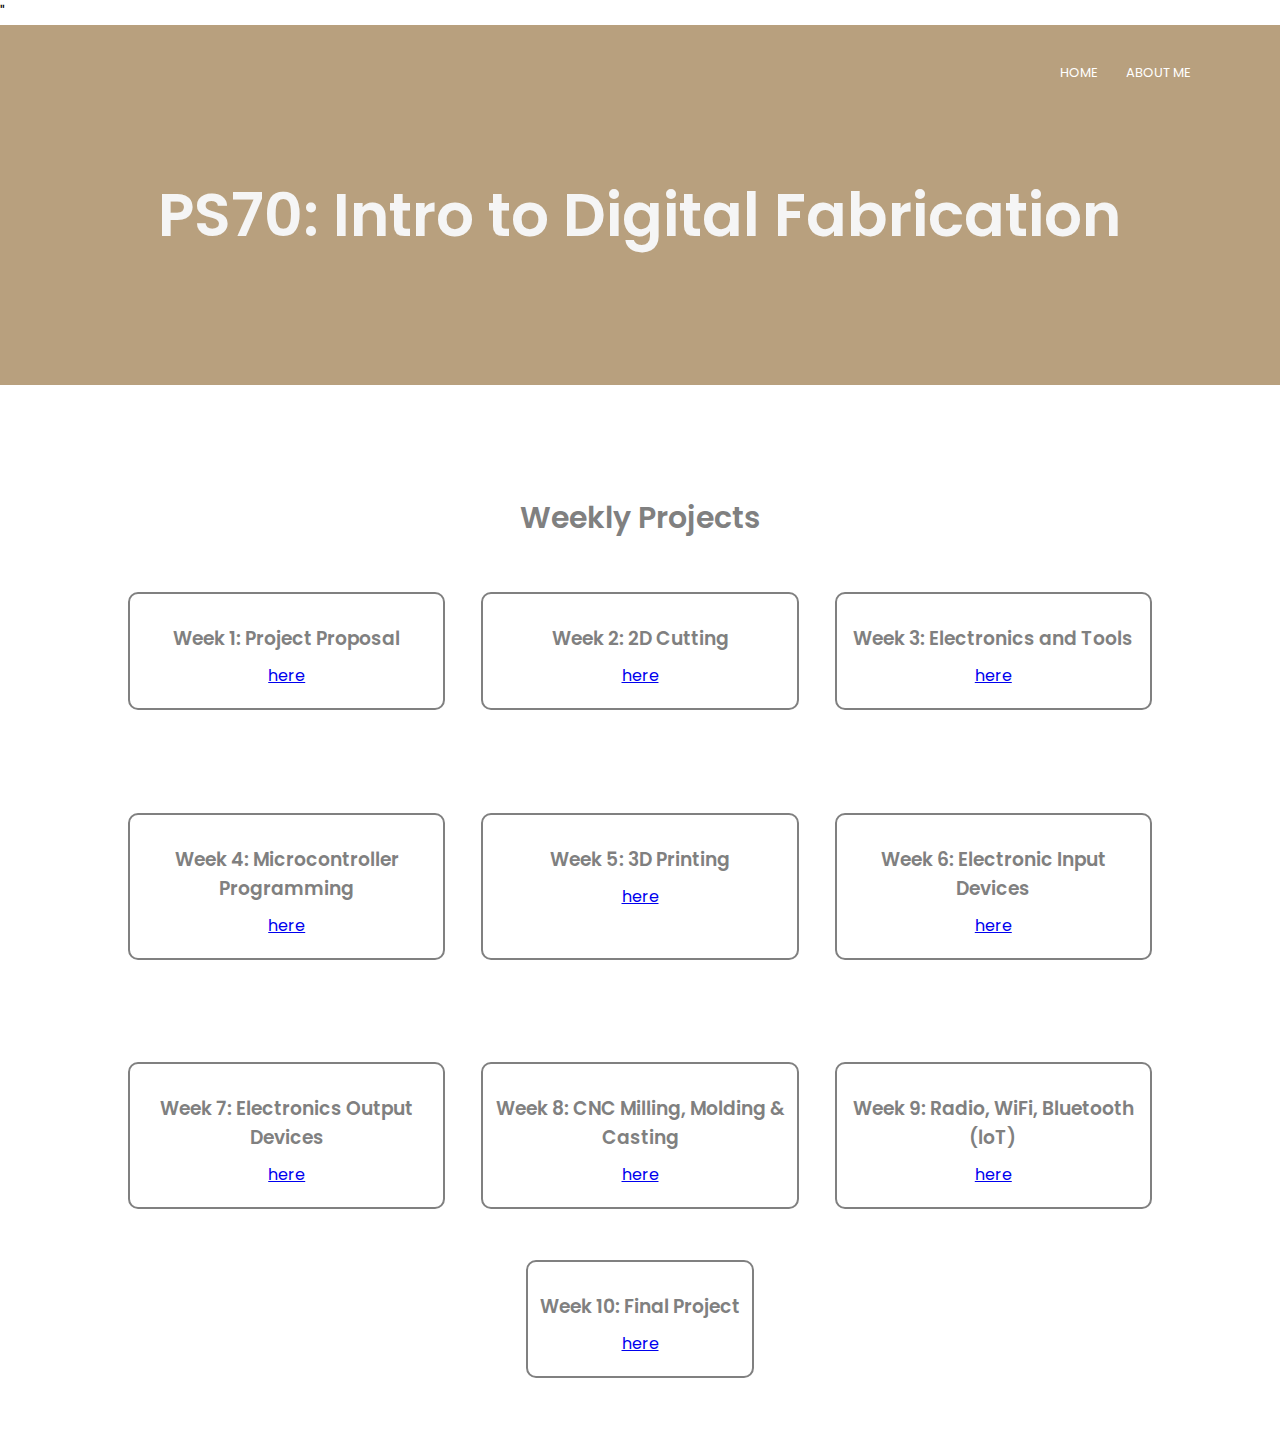
<file: index.html>
<!DOCTYPE html>
<html>
<head>
  <meta name="viewport" content="with=device-width, initial-scale=1.0">
  <title> Intro to Digital Fabrication </title>
  <link rel="stylesheet"href="style.css">
  <link rel="preconnect" href="https://fonts.gstatic.com" crossorigin>
<link href="https://fonts.googleapis.com/css2?family=Poppins:ital,wght@0,200;0,300;0,400;0,700;0,900;1,300&display=swap" rel="stylesheet">"

</head>
<body>
<section class="header">
  <nav>
    <a href="index.html"> </a>
    <div class= "nav-links">
      <ul>
        <li><a href="./index.html">HOME</a></li>
        <li><a href="./about.html">ABOUT ME</a></li>
      </ul>
    </div>
  </nav>

<div class="text-box">
  <h1> PS70: Intro to Digital Fabrication </h1>

 
</div>
</section>


<!------------ course ------------->

<section class="course"> 
  <h1 > Weekly Projects </h1>



  <div class="row">
    <div class="course-col">
      <h3> Week 1: Project Proposal</h3>
      <a href="./01_intro/index.html"> here </a>
    </div>

 <div class="course-col">
      <h3> Week 2: 2D Cutting </h3>
       <a href="./02_cutting/index.html"> here </a>
     </div>

   <div class="course-col">
      <h3> Week 3: Electronics and Tools </h3>
      <a href="./03_electronicsandtools/index.html"> here </a>
    
    </div>
  </div>

 <div class="row">
    <div class="course-col">
      <h3> Week 4: Microcontroller Programming </h3>
      <a href="./04_microcontroller/index.html"> here </a>
    </div>

 <div class="course-col">
      <h3> Week 5: 3D Printing </h3>
       <a href="./05_3design/index.html"> here </a>
     </div>

   <div class="course-col">
      <h3> Week 6: Electronic Input Devices </h3>
      <a href="./06_input/index.html"> here </a>
    </div>
  </div>

<div class="row">
    <div class="course-col">
      <h3> Week 7: Electronics Output Devices </h3>
      <a href="./07_output/index.html"> here </a>
    </div>

 <div class="course-col">
      <h3> Week 8: CNC Milling, Molding & Casting</h3>
       <a href="./08_cnc/index.html"> here </a>
     </div>

   <div class="course-col">
      <h3> Week 9: Radio, WiFi, Bluetooth (loT) </h3>
      <a href="./09_radio/index.html"> here </a>
    </div>
  </div>

 <div class="course-col">
      <h3> Week 10: Final Project </h3>
       <a href="./10_project/index.html"> here </a>
     </div>

 
 



</section>



    




</body>
</html>
</file>
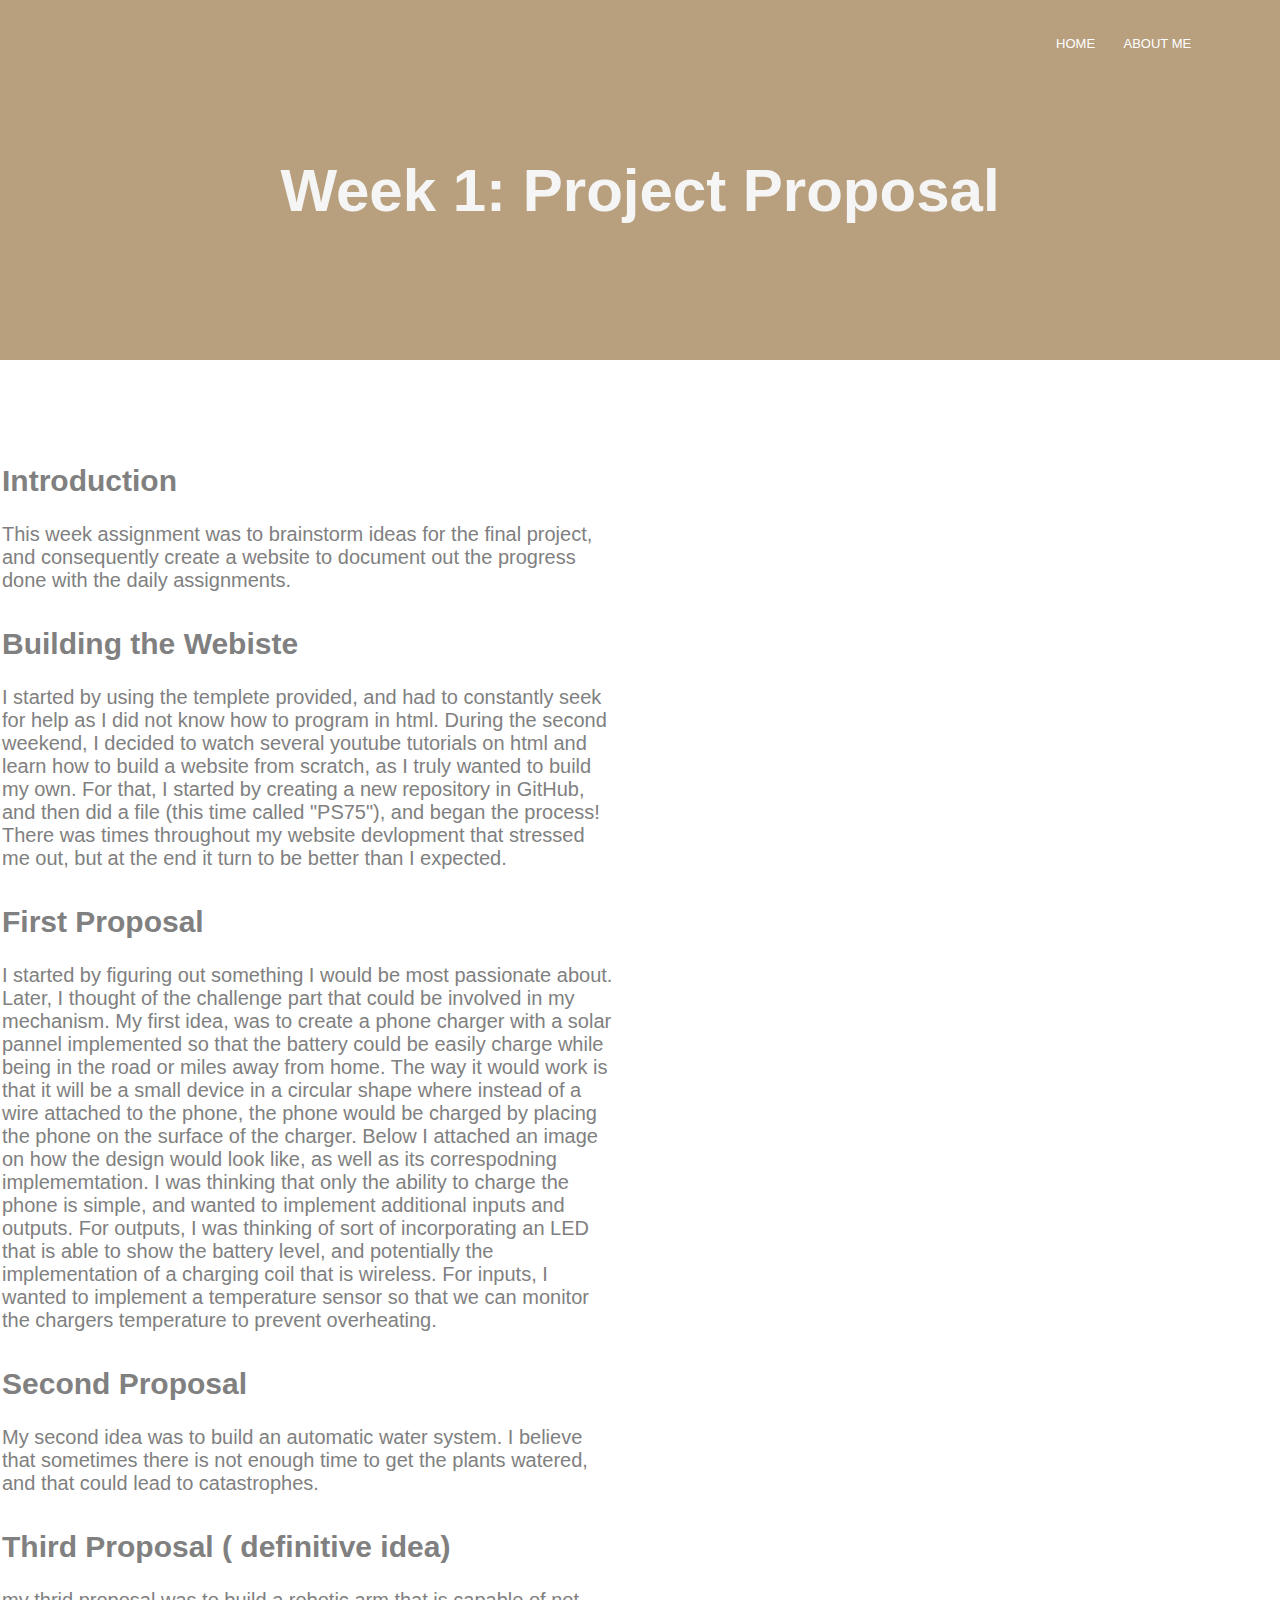
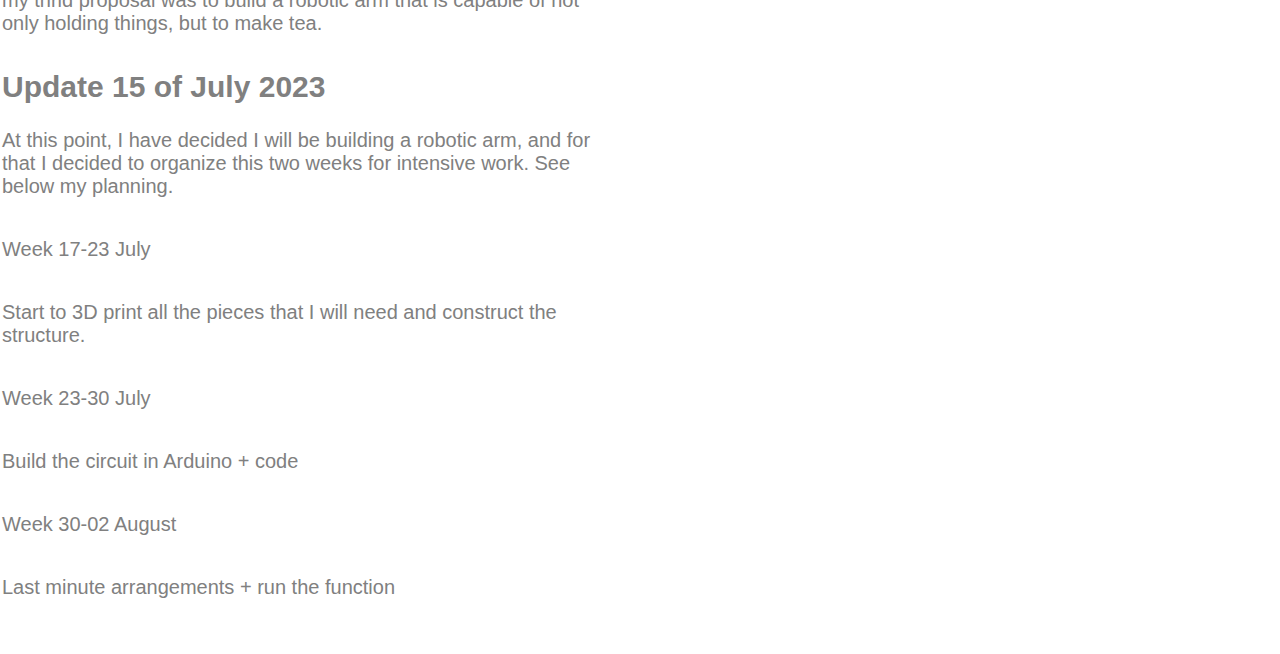
<file: 01_intro/index.html>
<!DOCTYPE html>
<html>
<head>
  <meta name="viewport" content="with=device-width, initial-scale=1.0">
  <title> Intro to Digital Fabrication </title>
  <link rel="stylesheet"href="../style.css">
  <link rel="preconnect" href="https://fonts.googleapis.com"> 
<link rel="preconnect" href="https://fonts.gstatic.com" crossorigin> 
<link href="https://fonts.googleapis.com/css2?family=Oswald:wght@300;400&display=swap" rel="stylesheet">

</head>
<body>
<section class="header">
  <nav>
    <a href="index.html"> </a>
    <div class= "nav-links">
      <ul>
        <li><a href="../index.html">HOME</a></li>
        <li><a href="../about.html">ABOUT ME</a></li>
      </ul>
    </div>
  </nav>

<div class="text-box">
  <h1> Week 1: Project Proposal </h1>
</div>
  

</section>

<!---------------------- week 1 Project Proposal ---------->
</section  class= "course">

<div class="row">
<div class= "about-col">

<h1> Introduction </h1>
<p> This week assignment was to brainstorm ideas for the final project, and consequently create a website to document out the progress done with the daily assignments. </p>

<h1> Building the Webiste </h1>
<p> I started by using the templete provided, and had to constantly seek for help as I did not know how to program in html. During the second weekend, I decided to watch several youtube tutorials on html and learn how to build a website from scratch, as I truly wanted to build my own. For that, I started by creating a new repository in GitHub, and then did a file (this time called "PS75"), and began the process! There was times throughout my website devlopment that stressed me out, but at the end it turn to be better than I expected. </p>

<h1> First Proposal </h1>
<p> I started by figuring out something I would be most passionate about. Later, I thought of the challenge part that could be involved in my mechanism. My first idea, was to create a phone charger with a solar pannel implemented so that the battery could be easily charge while being in the road or miles away from home. The way it would work is that it will be a small device in a circular shape where instead of a wire attached to the phone, the phone would be charged by placing the phone on the surface of the charger. Below I attached an image on how the design would look like, as well as its correspodning implememtation. I was thinking that only the ability to charge the phone is simple, and wanted to implement additional inputs and outputs. For outputs, I was thinking of sort of incorporating an LED that is able to show the battery level, and potentially the implementation of a charging coil that is wireless. For inputs, I wanted to implement a temperature sensor so that we can monitor the chargers temperature to prevent overheating.  </p>

<h1> Second Proposal </h1>
<p> My second idea was to build an automatic water system. I believe that sometimes there is not enough time to get the plants watered, and that could lead to catastrophes. </p>

<h1> Third Proposal ( definitive idea) </h1> 
<p> my thrid proposal was to build a robotic arm that is capable of not only holding things, but to make tea.  </p>


<h1> Update 15 of July 2023 </h1> 
<p> At this point, I have decided I will be building a robotic arm, and for that I decided to organize this two weeks for intensive work. See below my planning. </p>

<p> Week 17-23 July </p>
<p> Start to 3D print all the pieces that I will need and construct the structure.  </p>


<p> Week 23-30 July </p>
<p>  Build the circuit in Arduino + code </p>

<p> Week 30-02 August </p>
<p> Last minute arrangements + run the function </p>


</div>
<div class="about-col">


</body>
</html>
</file>
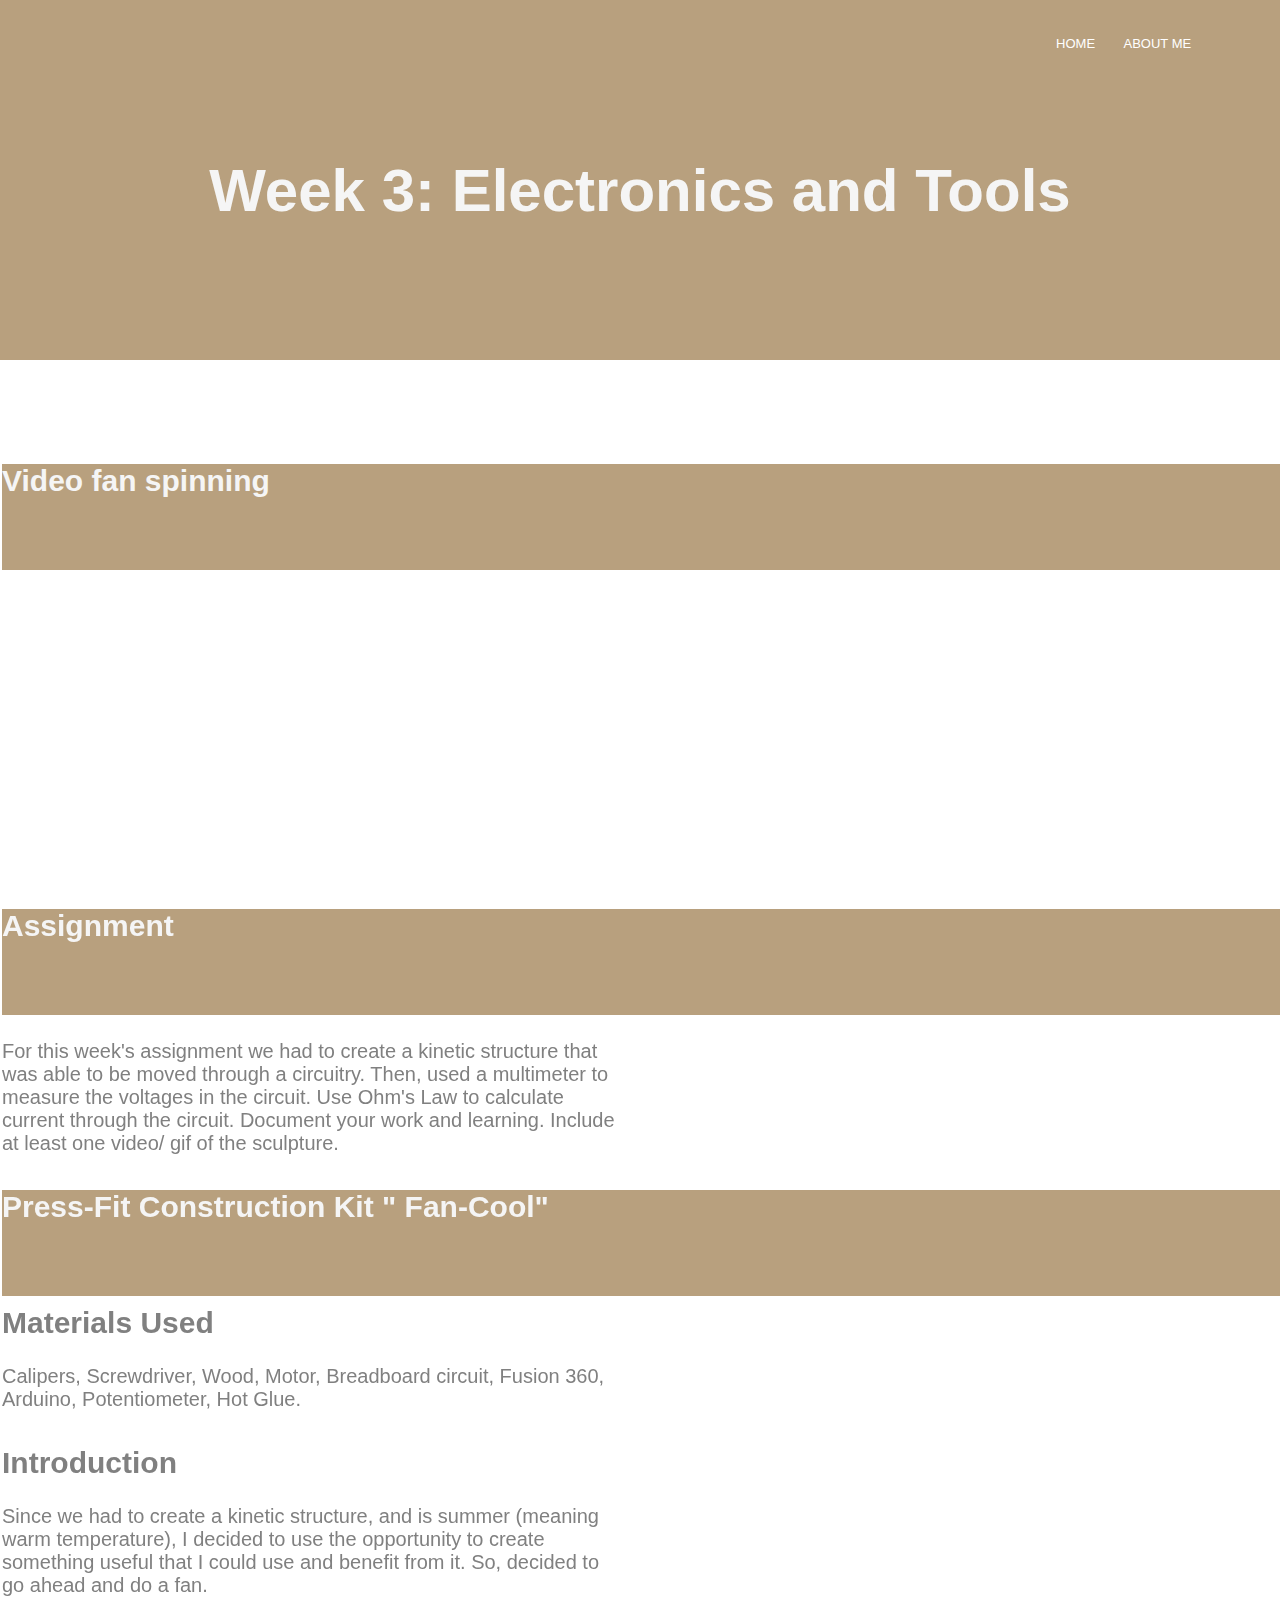
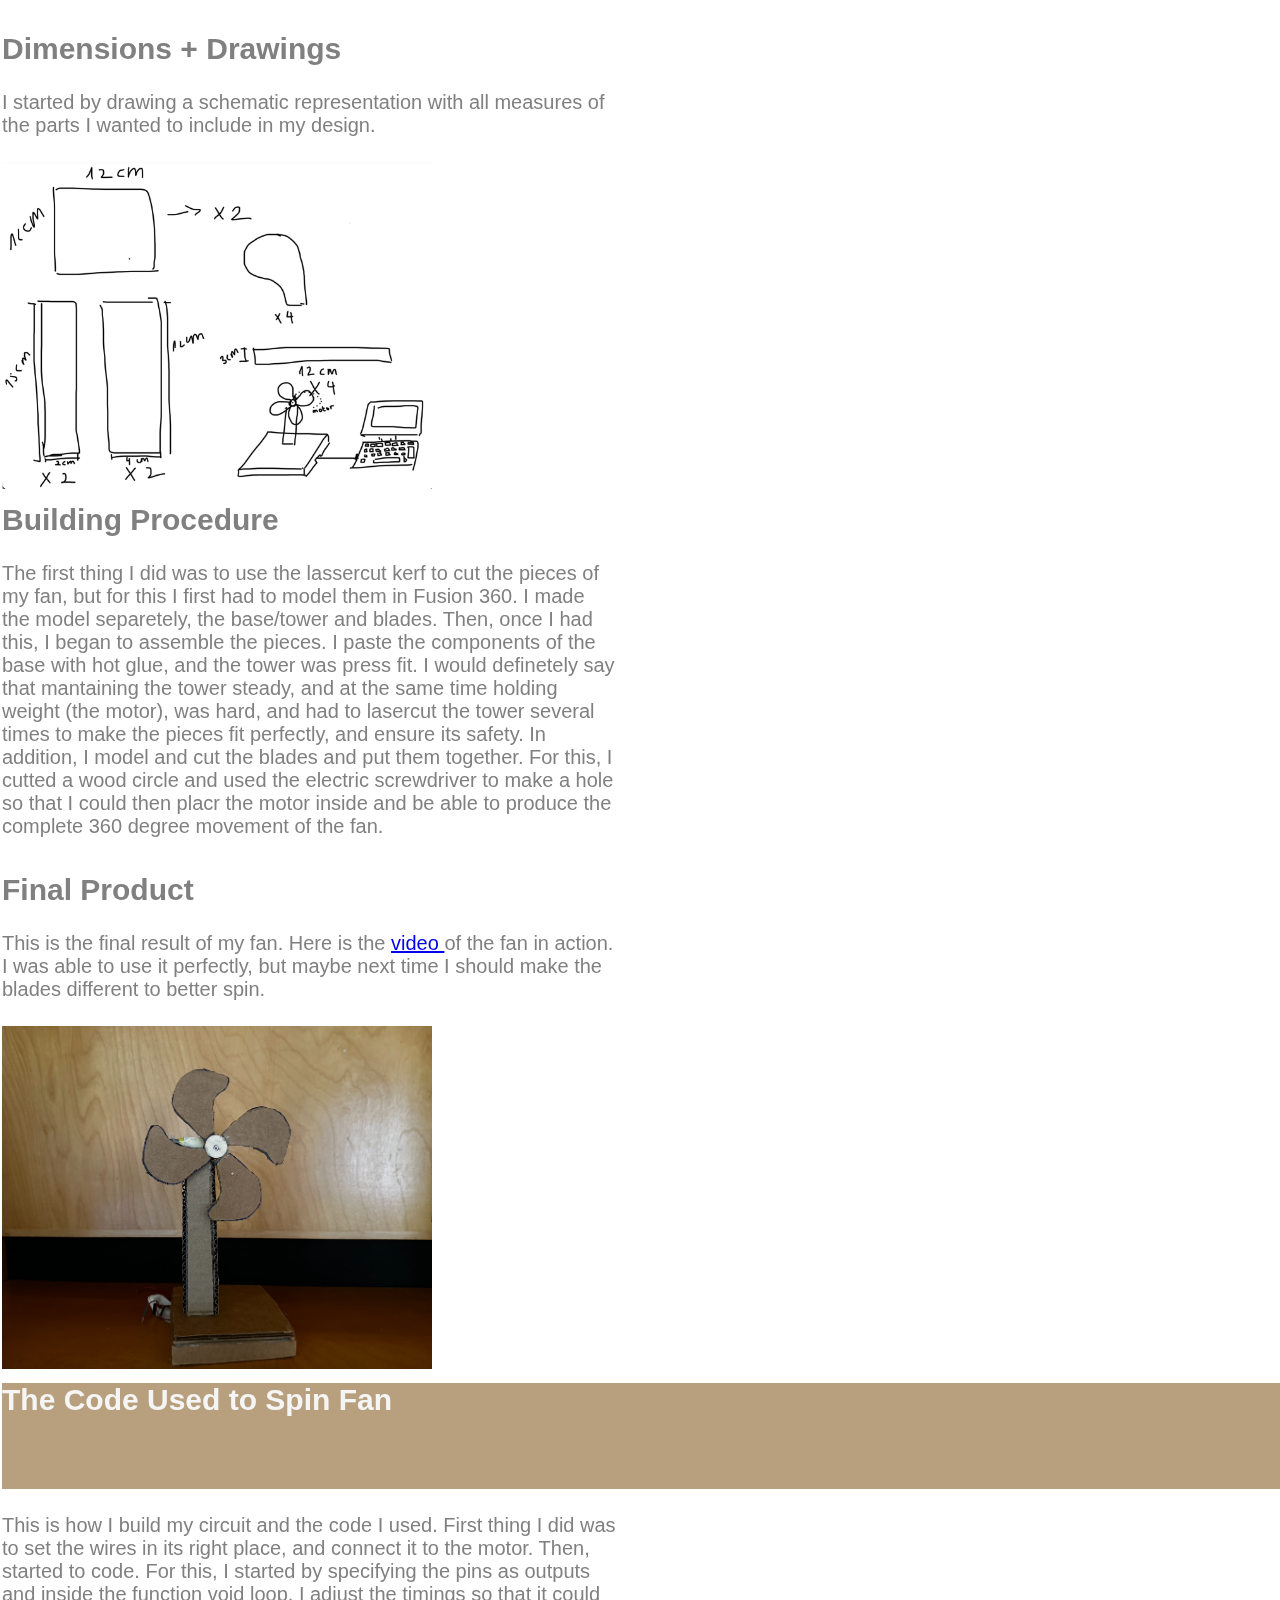
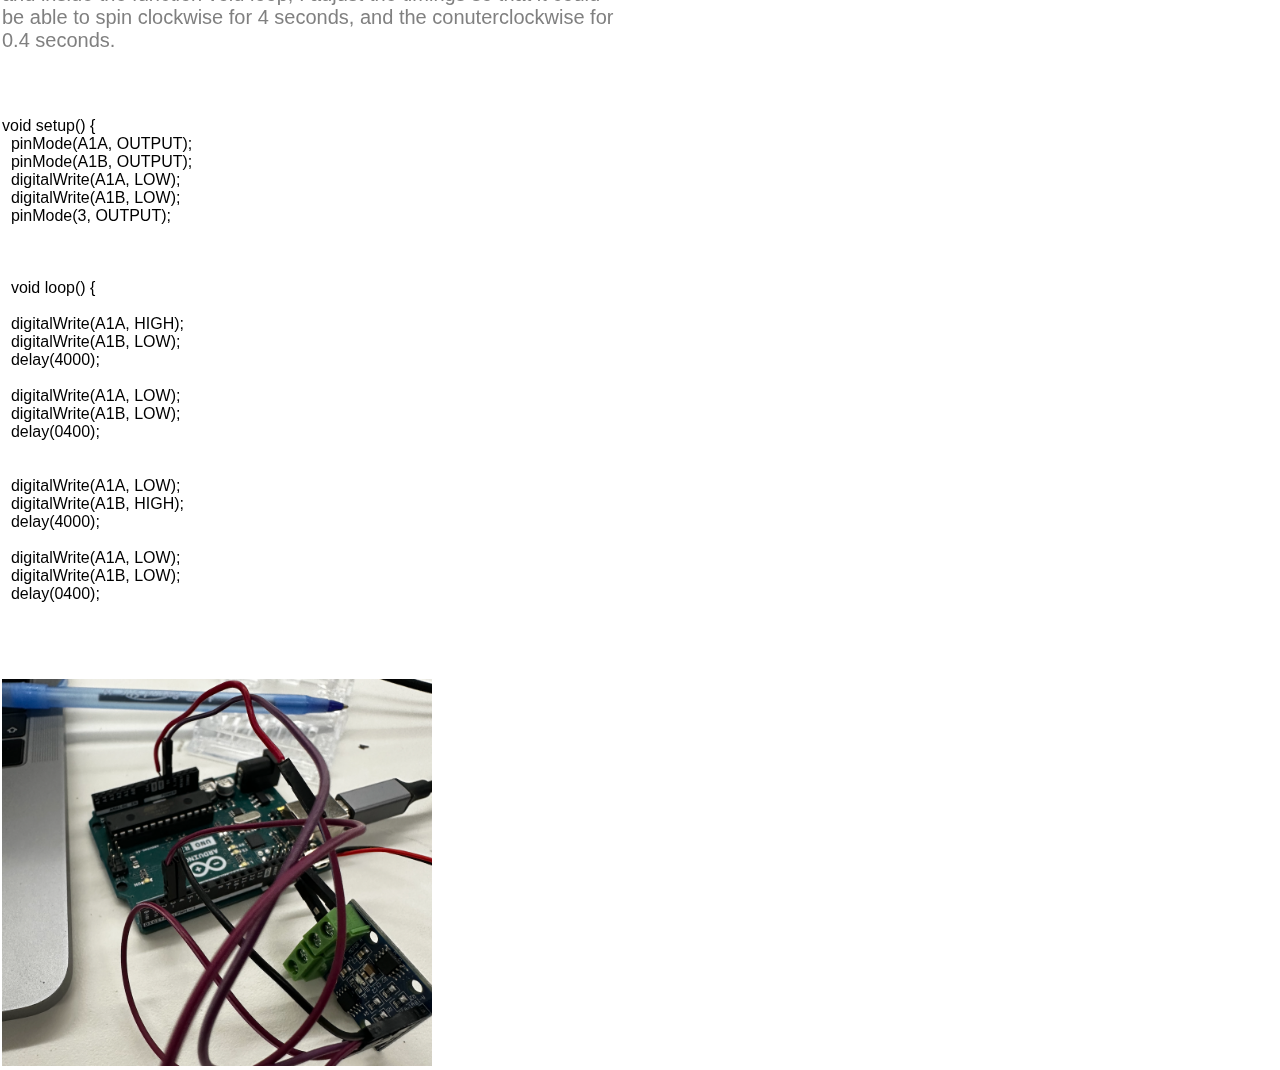
<file: 03_electronicsandtools/index.html>
<!DOCTYPE html>
<html>
<head>
  <meta name="viewport" content="with=device-width, initial-scale=1.0">
  <title> Intro to Digital Fabrication </title>
  <link rel="stylesheet"href="../style.css">
  <link rel="preconnect" href="https://fonts.googleapis.com"> 
<link rel="preconnect" href="https://fonts.gstatic.com" crossorigin> 
<link href="https://fonts.googleapis.com/css2?family=Oswald:wght@300;400&display=swap" rel="stylesheet">

</head>
<body>
<section class="header">
  <nav>
    <a href="index.html"> </a>
    <div class= "nav-links">
      <ul>
        <li><a href="../index.html">HOME</a></li>
        <li><a href="../about.html">ABOUT ME</a></li>
      </ul>
    </div>
  </nav>

<div class="text-box">
  <h1> Week 3: Electronics and Tools </h1>
</div>
  

</section>

<!---------------------- week 2 Cutting---------->
</section  class= "about us">

<div class="row">
<div class= "about-col">

<h1 style=" background-color: #b8a07e;color: whitesmoke; width: 210%; height: 3%;"> Video fan spinning </h1>
<iframe width="560" height="315" src="https://www.youtube.com/embed/gPrEMtPnX90" title="YouTube video player" frameborder="0" allow="accelerometer; autoplay; clipboard-write; encrypted-media; gyroscope; picture-in-picture; web-share" allowfullscreen></iframe>

<h1 style=" background-color: #b8a07e;color: whitesmoke; width: 210%; height: 3%;"> Assignment  </h1>
<p>  For this week's assignment we had to create a kinetic structure that was able to be moved through a circuitry. Then, used a multimeter to measure the voltages in the circuit. Use Ohm's Law to calculate current through the circuit. Document your work and learning. Include at least one video/ gif of the sculpture. </p>

<h1 style=" background-color: #b8a07e;color: whitesmoke; width: 220%; height: 3%;"> Press-Fit Construction Kit " Fan-Cool" </h1>

<h1> Materials Used </h1>
<p> Calipers, Screwdriver, Wood, Motor, Breadboard circuit, Fusion 360, Arduino, Potentiometer, Hot Glue.</p>


<h1> Introduction </h1>

<p> Since we had to create a kinetic structure, and is summer (meaning warm temperature), I decided to use the opportunity to create something useful that I could use and benefit from it. So, decided to go ahead and do a fan. </p>

<h1> Dimensions + Drawings </h1>

<P> I started by drawing a schematic representation with all measures of the parts I wanted to include in my design. </p>

<img src="./gara.png">

<h1> Building Procedure  </h1>

<p>  The first thing I did was to use the lassercut kerf to cut the pieces of my fan, but for this I first had to model them in Fusion 360. I made the model separetely, the base/tower and blades. Then, once I had this, I began to assemble the pieces. I paste the components of the base with hot glue, and the tower was press fit. I would definetely say that mantaining the tower steady, and at the same time holding weight (the motor), was hard, and had to lasercut the tower several times to make the pieces fit perfectly, and ensure its safety. In addition, I model and cut the blades and put them together. For this, I cutted a wood circle and used the electric screwdriver to make a hole so that I could then placr the motor inside and be able to produce the complete 360 degree movement of the fan. 
 </p>


<h1> Final Product </h1>

<p> This is the final result of my fan. Here is the <a href="https://drive.google.com/file/d/1uBmppez4lfbHEowDSprddLMXu4Kd5Bwb/view">video </a> of the fan in action. I was able to use it perfectly, but maybe next time I should make the blades different to better spin.</p>

<img src="./no.png">



<h1 style=" background-color: #b8a07e;color: whitesmoke; width: 220%; height: 3%;"> The Code Used to Spin Fan </h1>

<p> This is how I build my circuit and the code I used. First thing I did was to set the wires in its right place, and connect it to the motor. Then, started to code. For this, I started by specifying the pins as outputs and inside the function void loop, I adjust the timings so that it could be able to spin clockwise for 4 seconds, and the conuterclockwise for 0.4 seconds.  </p>
<p><pre>
void setup() {
  pinMode(A1A, OUTPUT);    
  pinMode(A1B, OUTPUT);
  digitalWrite(A1A, LOW);   
  digitalWrite(A1B, LOW);
  pinMode(3, OUTPUT);
  


  void loop() {

  digitalWrite(A1A, HIGH);
  digitalWrite(A1B, LOW);
  delay(4000);              

  digitalWrite(A1A, LOW);  
  digitalWrite(A1B, LOW);
  delay(0400);              

  
  digitalWrite(A1A, LOW);  
  digitalWrite(A1B, HIGH);
  delay(4000);              

  digitalWrite(A1A, LOW);   
  digitalWrite(A1B, LOW);
  delay(0400);


</pre>

</p>

<img src="./yoba.png">


</div>
<div class="about-col">



</body>
</html>
</file>
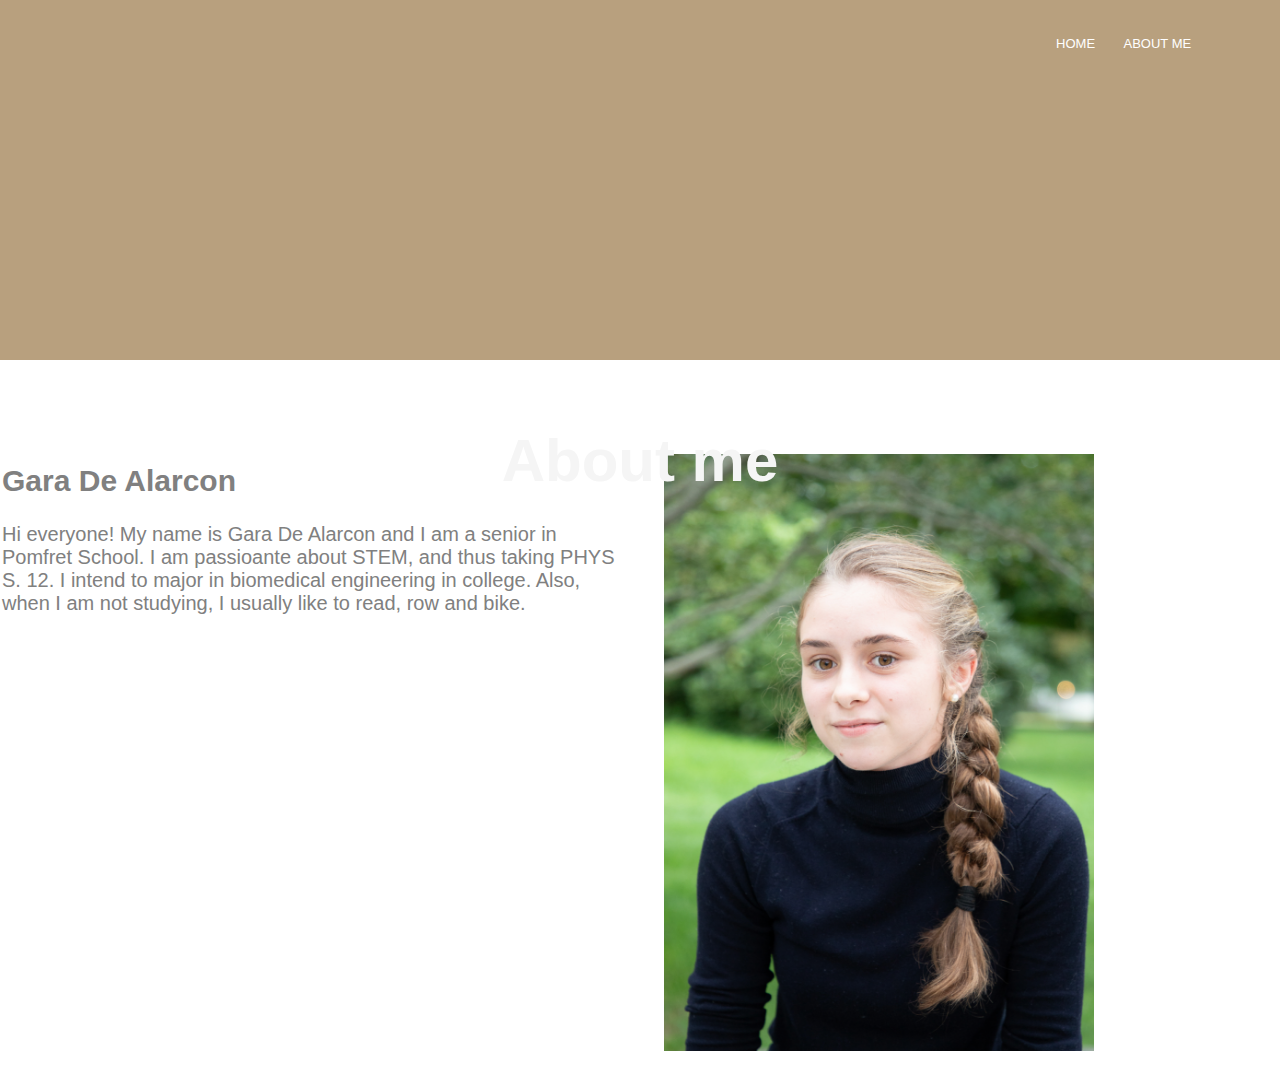
<file: about.html>
<!DOCTYPE html>
<html>
<head>
  <meta name="viewport" content="with=device-width, initial-scale=1.0">
  <title> Intro to Digital Fabrication </title>
  <link rel="stylesheet"href="style.css">
  <link rel="preconnect" href="https://fonts.googleapis.com"> 
<link rel="preconnect" href="https://fonts.gstatic.com" crossorigin> 
<link href="https://fonts.googleapis.com/css2?family=Oswald:wght@300;400&display=swap" rel="stylesheet">

</head>
<body>
<section class="sub-header">
  <nav>
    <a href="index.html"> </a>
    <div class= "nav-links">
      <ul>
        <li><a href="./index.html">HOME</a></li>
        <li><a href="./about.html">ABOUT ME</a></li>
      </ul>
    </div>
  </nav>

<div class="text-box">
  <h1> About me </h1>
</div>
  
</section>

<!------------ about us content ------------->
</section class=" about us">

<div class="row">
  <div class="about-col">
    <h1> Gara De Alarcon </h1>
    <p> Hi everyone! My name is Gara De Alarcon and I am a senior in Pomfret School. I am passioante about STEM, and thus taking PHYS S. 12. I intend to major in biomedical engineering in college. Also, when I am not studying, I usually like to read, row and bike. </p>
  </div>
  <div class="about-col">
    <img src="./gara.png">





</body>
</html>
</file>
<file: style.css>
/*------- Introduction ------ */

*{
	margin: 0;
	padding: 0;
	font-family: 'Poppins', sans-serif;
	
}
.header{
	min-height: 40vh;
	width:100%;
	background-color: #b8a07e;
	background-position:center;
	background-aize: cover;
	position: relative;
}
nav{
	display:flex;
	padding:2% 6%;
	justify-content: space-between;
	align-items: center;

}
.nav-links {
	flex:1;
	text-align: right;
}
.nav-links ul li{
	list-style: none;
	display: inline-block;
	padding: 8px 12px;
	position:relative;
	
}
.nav-links ul li a{
	color:white;
	text-decoration:none;
	font-size: 13px;
	font-family: 'Poppins', sans-serif;

}
.nav-links ul li::after{
	content:'';
	width:0%;
	height:2px;
	background:white;
	display: block;
	margin: auto ;
	transition:0.1s;
}
.nav-links ul li:hover::after{
	width:100%;
}
.text-box{
	width:90%; 
	color: white;
	position: absolute;
	top:50%;
	left: 50%;
	transform:translate(-50%,-50%);
	text-align: center;
}

.text-box h1{
	font-size: 60px;
	color: whitesmoke;
}


/*------- course ------ */
.course{
	width: 80%;
	margin:auto ;
	text-align: center;
	padding-top:100px;
}
h1{
	font-size:30px;
	font-weight:600;
	color: gray;
}

.row{
	margin-top:5%;
	display:flex;
	justify-content:space-between;
}

.course-col{
	display: inline-block;
	text-decoration: none;
	color: gray;
	border: 2px solid gray;
	flex-basis: 31%;
	background: trasnparemt;
	border-radius: 10px;
	margin-bottom: 5%;
	padding: 20px 12px;
	box-sizing: border-box;
	transition: 0.5s;
}

h3{
	text-align: center;
	font-weight: 600;
	margin: 10px 0;

}

.course-col:hover{
	box-shadow: 0 0 20px 0px rgba(0, 0, 0, 0.2);
	color: #b8a07e;
}


/*------------- About me ------------------- */

.sub-header{
	height:40vh;
	width:100%;
	background-color: #b8a07e;
	background-position: center;
	background-size: cover;
	text-align: center;
	color: whitesmoke;
}

.text-box h1{
	width:90%; 
	color: white;
	position: absolute;
	top:50%;
	left: 50%;
	transform:translate(-50%,-50%);
	text-align: center;

}

.about-us{
	width:80%;
	margin: auto;
	padding-top:80px;
	padding-bottom:50px;
}
.about-col{
	flex-basis:48%;
	padding: 30px 2px;
}
.about-col img {
	width:20%;
}
.about-col h1 {
	padding-top:0;
}

.about-col p{
	padding: 15px 0 25px;
}

/*-------------- Week 1 --------------------*/
.header{
	min-height: 40vh;
	width:100%;
	background-color: #b8a07e;
	background-position:center;
	background-aize: cover;
	position: relative;
}


.text-box{
	width:90%; 
	color: white;
	position: absolute;
	top:50%;
	left: 50%;
	transform:translate(-50%,-50%);
	text-align: center;
}

.text-box h1{
	font-size: 60px;
	color: whitesmoke;
}

.course{
	width: 80%;
	margin:auto ;
	text-align: center;
	padding-top:100px;
}

.row{
	margin-top:5%;
	display:flex;
	justify-content:space-between;
}

.about-col{

}

h1{
	font-weight: 600;
	margin: 10px 0;
}

p{
	font-size: 20px;
	color: gray;
	
}

.about-col img{
	width:70%;

}
</file>
